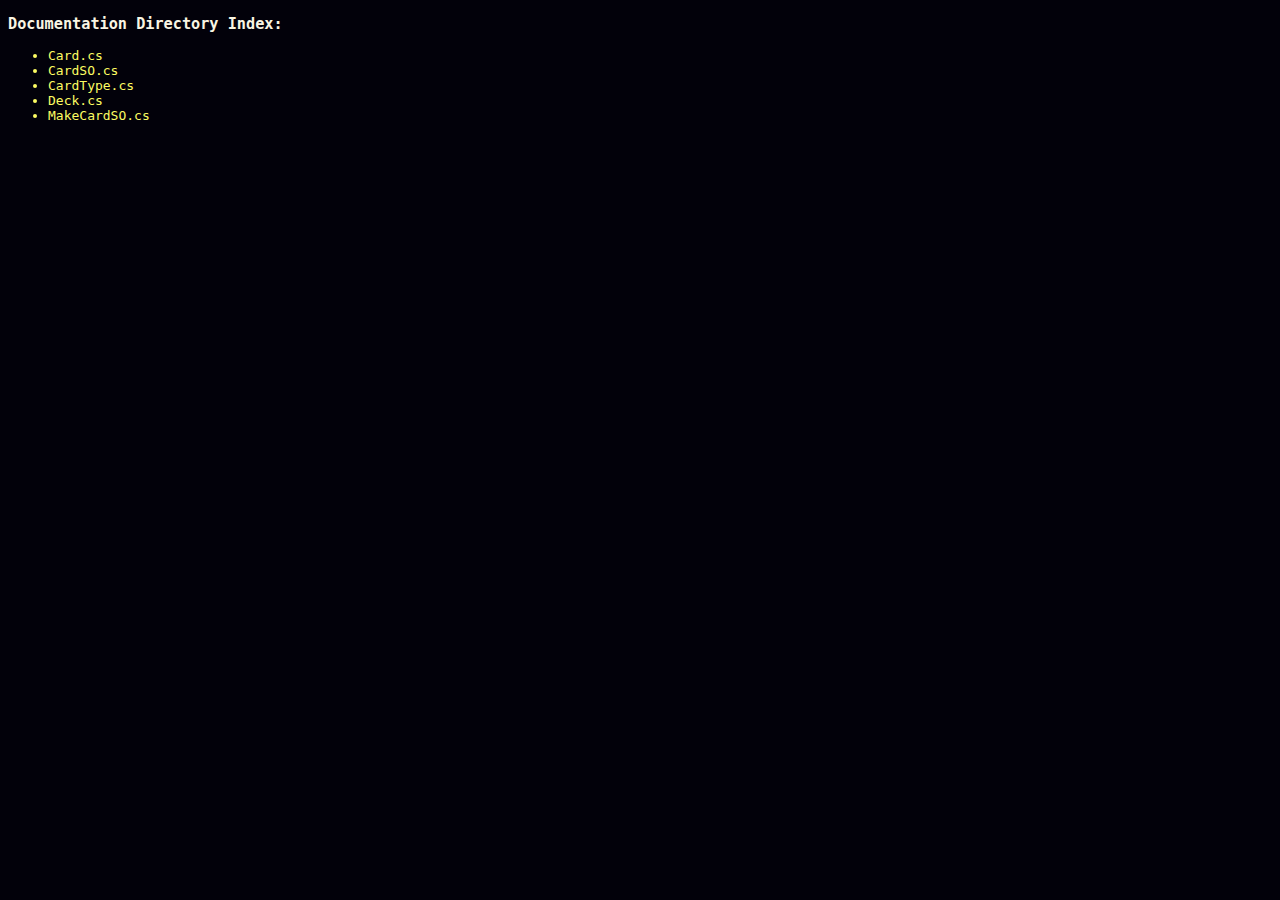
<file: docs/index.html>
﻿<!DOCTYPE html><html><head><meta http-equiv='Content-Type' content='text/html; charset=utf-8'><link href='css/code_page.css' rel='stylesheet'><link href='css/index.css' rel='stylesheet'><title>Main Index</title></head><body><h3>Documentation Directory Index: </h3><div class='file-index'><ul><li><a href='Scripts/Card.html'>Card.cs</a></li><li><a href='Scripts/CardSO.html'>CardSO.cs</a></li><li><a href='Scripts/CardType.html'>CardType.cs</a></li><li><a href='Scripts/Deck.html'>Deck.cs</a></li><li><a href='Scripts/MakeCardSO.html'>MakeCardSO.cs</a></li></ul></div></body></html>
</file>
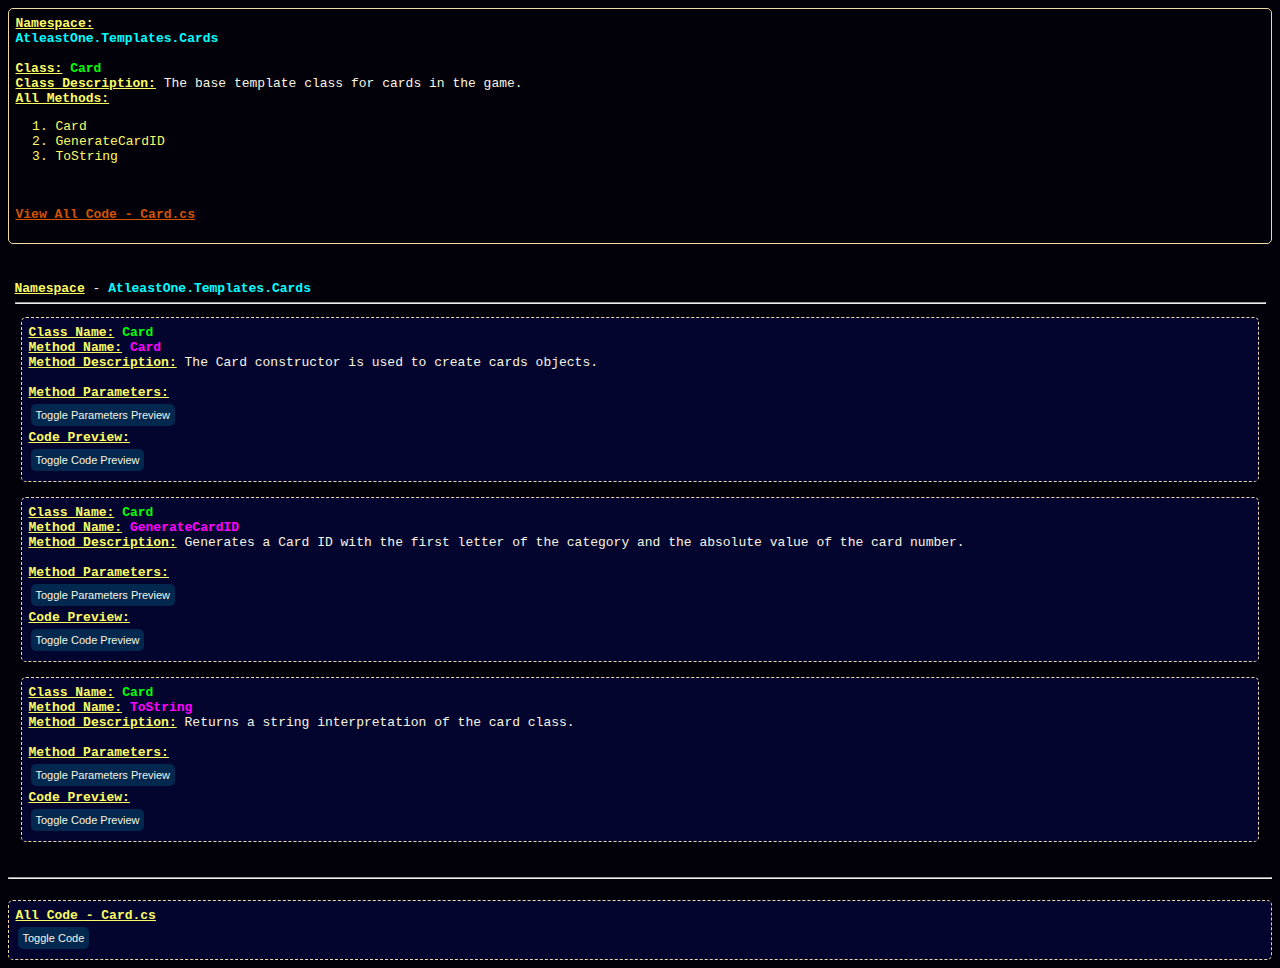
<file: docs/Scripts/Card.html>
<!DOCTYPE html><html><head><meta http-equiv="Content-Type" content="text/html; charset=utf-8"><title>Card.cs</title><link href="../css/code_page.css" rel="stylesheet"></head><body><div class='header-info'><b id='title-id'>Namespace:</b> <div style='color: cyan; font-weight: bold;'>AtleastOne.Templates.Cards</div><br><b id='title-id'>Class:</b> <b style='color: lime'>Card</b><br><b id='title-id'>Class Description:</b> The base template class for cards in the game.<br><div class='all-methods'><b id='title-id'>All Methods:</b><ol><li><a href='#Card'>Card</a></li><li><a href='#GenerateCardID'>GenerateCardID</a></li><li><a href='#ToString'>ToString</a></li></ol></div><br><br><div class='all-code-link'><a href='#all-code'><b id='title-id' style='color: #D35400'>View All Code - Card.cs</b></a></div><br></div></div><br><div class='all_classes'><div class='namespace-item'><br><b id='title-id'>Namespace</b> - <b><div style='color: cyan; display: inline-block;'>AtleastOne.Templates.Cards</div></b><br><hr><div class='class-item'><a name=Card></a><div class='snippet-text'><b id='title-id'>Class Name:</b><b style='color: lime;'> Card</b><br><b id='title-id'>Method Name:</b><b style='color: magenta;'> Card</b><br><b id='title-id'>Method Description:</b> The Card constructor is used to create cards objects.<br><br><b id='title-id'>Method Parameters:</b><br><button id='parameters-preview-button' onclick='toggleElement("Card-parameter")'>Toggle Parameters Preview</button><div class='snippet-params' style='display: none;' id='Card-parameter'><div class='snippet-param'><div class='snippet-param-name'>cardNumber (int)</div>The number to assign to the card. </div><br><div class='snippet-param'><div class='snippet-param-name'>cardType (CardType.CardClassification)</div>The type/category of card to assign to the card. </div><br></div><br><b id='title-id'>Code Preview:</b><br><button id='code-preview-button' onclick='toggleElement("Card")'>Toggle Code Preview</button><div class='snippet-item' style='display: none;' id='Card'><pre>
public Card(int cardNumber, CardType.CardClassification cardType)
{
    this.CardNumber = cardNumber;
    this.CardCategory = cardType;
    this.GenerateCardID();
}
</pre></div></div><br><a name=GenerateCardID></a><div class='snippet-text'><b id='title-id'>Class Name:</b><b style='color: lime;'> Card</b><br><b id='title-id'>Method Name:</b><b style='color: magenta;'> GenerateCardID</b><br><b id='title-id'>Method Description:</b> Generates a Card ID with the first letter of the category and the absolute value of the card number.<br><br><b id='title-id'>Method Parameters:</b><br><button id='parameters-preview-button' onclick='toggleElement("GenerateCardID-parameter")'>Toggle Parameters Preview</button><div class='snippet-params' style='display: none;' id='GenerateCardID-parameter'>None</div><br><b id='title-id'>Code Preview:</b><br><button id='code-preview-button' onclick='toggleElement("GenerateCardID")'>Toggle Code Preview</button><div class='snippet-item' style='display: none;' id='GenerateCardID'><pre>
protected void GenerateCardID()
{
    this.CardID = $"{this.CardCategory.ToString()[0]}{Mathf.Abs(this.CardNumber)}";
}
</pre></div></div><br><a name=ToString></a><div class='snippet-text'><b id='title-id'>Class Name:</b><b style='color: lime;'> Card</b><br><b id='title-id'>Method Name:</b><b style='color: magenta;'> ToString</b><br><b id='title-id'>Method Description:</b> Returns a string interpretation of the card class.<br><br><b id='title-id'>Method Parameters:</b><br><button id='parameters-preview-button' onclick='toggleElement("ToString-parameter")'>Toggle Parameters Preview</button><div class='snippet-params' style='display: none;' id='ToString-parameter'>None</div><br><b id='title-id'>Code Preview:</b><br><button id='code-preview-button' onclick='toggleElement("ToString")'>Toggle Code Preview</button><div class='snippet-item' style='display: none;' id='ToString'><pre>
public override string ToString()
{
    return $"Card (ID - {this.CardID}, Number - {this.CardNumber}, Type - {this.CardCategory})";
}
</pre></div></div><br></div></div></div><hr><br><a name='all-code'></a><div class='all-code-section'><b id='title-id'>All Code - Card.cs</b><br><button id='code-preview-button' onclick='toggleElement("all-code-anchor")'>Toggle Code</button><br><div class='all-code' id='all-code-anchor' style='display: none;'><pre>
using System.Collections;
using System.Collections.Generic;
using UnityEngine;

namespace AtleastOne.Templates.Cards
{
    
    /*
    Name: Card
    Description: The base template class for cards in the game.
    */
    internal class Card
    {
        protected internal string CardID { get; set; }
        protected internal int CardNumber { get; set; }
        protected internal CardType.CardClassification CardCategory { get; set; }
        
        /*
        Name: Card
        Description: The Card constructor is used to create cards objects.
        //!p The number to assign to the card. //#p
        //!p The type/category of card to assign to the card. //#p
        */
        public Card(int cardNumber, CardType.CardClassification cardType)
        {
            this.CardNumber = cardNumber;
            this.CardCategory = cardType;
            this.GenerateCardID();
        }
        
        
        /*
        Name: GenerateCardID
        Description: Generates a Card ID with the first letter of the category and the absolute value of the card number.
        */
        protected void GenerateCardID()
        {
            this.CardID = $"{this.CardCategory.ToString()[0]}{Mathf.Abs(this.CardNumber)}";
        }
        
        
        /*
        Name: ToString
        Description: Returns a string interpretation of the card class.
        */
        public override string ToString()
        {
            return $"Card (ID - {this.CardID}, Number - {this.CardNumber}, Type - {this.CardCategory})";
        }
        
    }
    
}
</pre></div></div><script src='../js/main.js'></script></body></html>
</file>
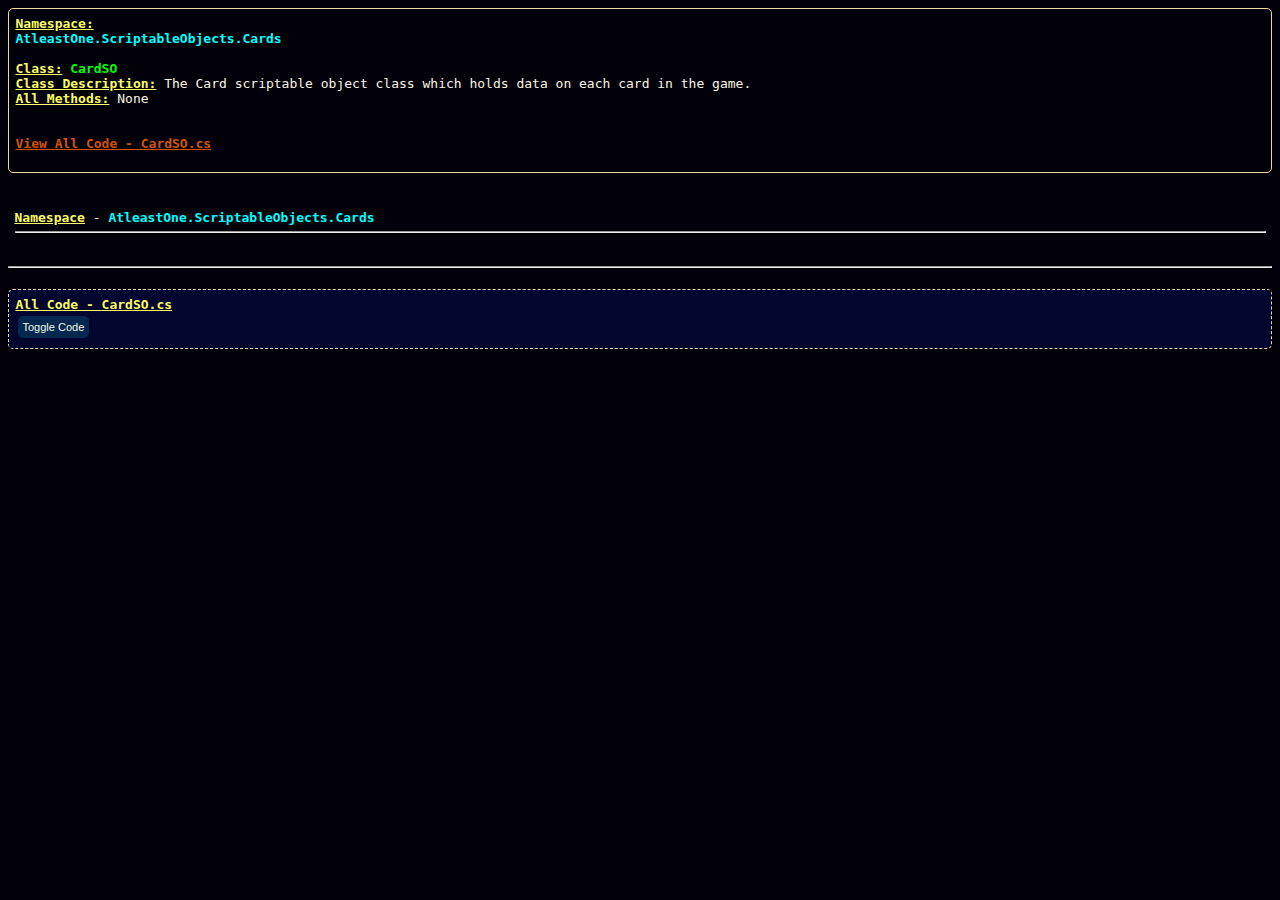
<file: docs/Scripts/CardSO.html>
<!DOCTYPE html><html><head><meta http-equiv="Content-Type" content="text/html; charset=utf-8"><title>CardSO.cs</title><link href="../css/code_page.css" rel="stylesheet"></head><body><div class='header-info'><b id='title-id'>Namespace:</b> <div style='color: cyan; font-weight: bold;'>AtleastOne.ScriptableObjects.Cards</div><br><b id='title-id'>Class:</b> <b style='color: lime'>CardSO</b><br><b id='title-id'>Class Description:</b> The Card scriptable object class which holds data on each card in the game.<br><div class='all-methods'><b id='title-id'>All Methods:</b> None</div><br><br><div class='all-code-link'><a href='#all-code'><b id='title-id' style='color: #D35400'>View All Code - CardSO.cs</b></a></div><br></div></div><br><div class='all_classes'><div class='namespace-item'><br><b id='title-id'>Namespace</b> - <b><div style='color: cyan; display: inline-block;'>AtleastOne.ScriptableObjects.Cards</div></b><br><hr><div class='class-item'></div></div></div><hr><br><a name='all-code'></a><div class='all-code-section'><b id='title-id'>All Code - CardSO.cs</b><br><button id='code-preview-button' onclick='toggleElement("all-code-anchor")'>Toggle Code</button><br><div class='all-code' id='all-code-anchor' style='display: none;'><pre>
using System.Collections;
using System.Collections.Generic;
using UnityEngine;
using AtleastOne.Templates.Cards;

namespace AtleastOne.ScriptableObjects.Cards
{
    
    /*
    Name: CardSO
    Description: The Card scriptable object class which holds data on each card in the game.
    */
    public class CardSO : ScriptableObject
    {
        public int cardNumber;
        public CardType.CardClassification cardClassification;
    }
    
}
</pre></div></div><script src='../js/main.js'></script></body></html>
</file>
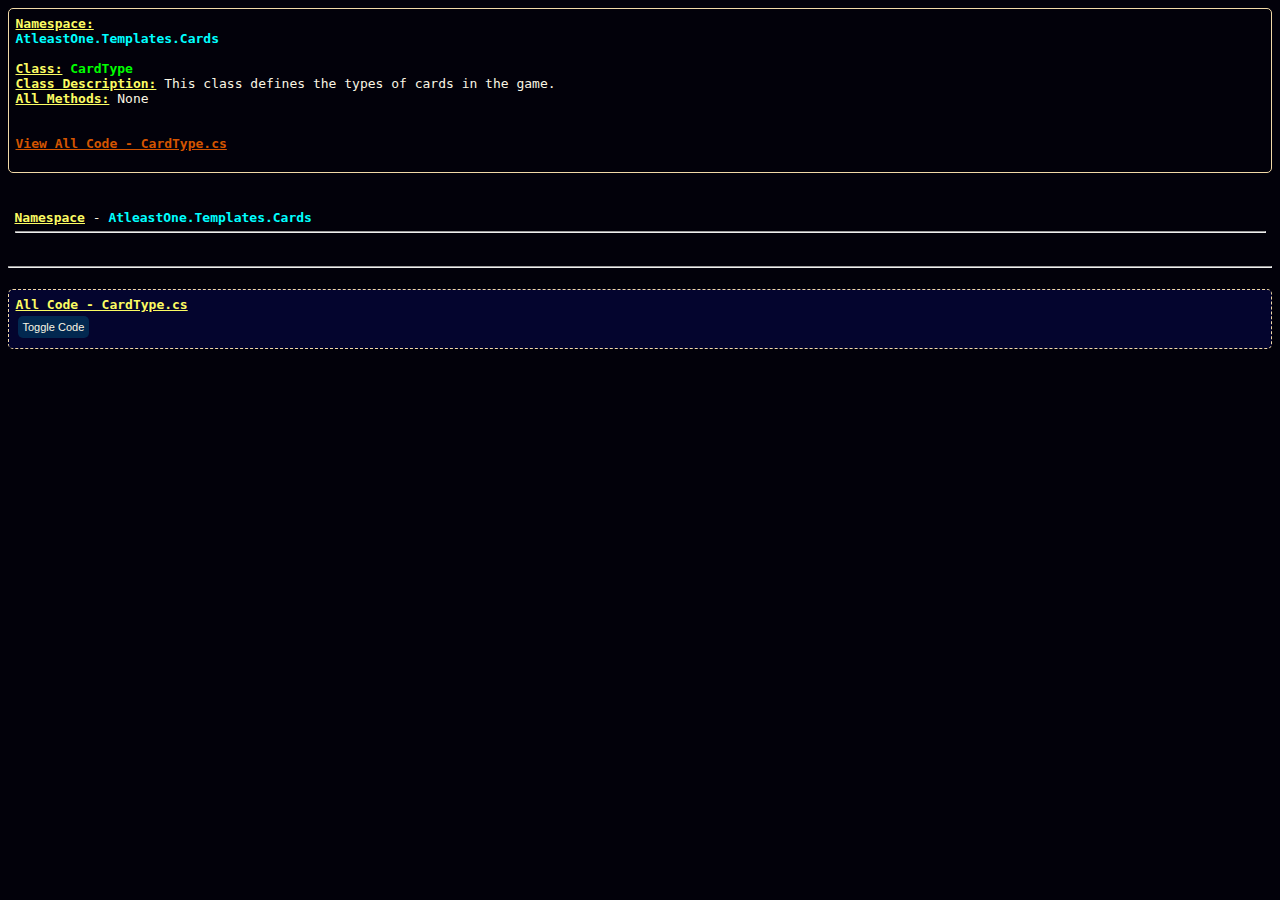
<file: docs/Scripts/CardType.html>
<!DOCTYPE html><html><head><meta http-equiv="Content-Type" content="text/html; charset=utf-8"><title>CardType.cs</title><link href="../css/code_page.css" rel="stylesheet"></head><body><div class='header-info'><b id='title-id'>Namespace:</b> <div style='color: cyan; font-weight: bold;'>AtleastOne.Templates.Cards</div><br><b id='title-id'>Class:</b> <b style='color: lime'>CardType</b><br><b id='title-id'>Class Description:</b> This class defines the types of cards in the game.<br><div class='all-methods'><b id='title-id'>All Methods:</b> None</div><br><br><div class='all-code-link'><a href='#all-code'><b id='title-id' style='color: #D35400'>View All Code - CardType.cs</b></a></div><br></div></div><br><div class='all_classes'><div class='namespace-item'><br><b id='title-id'>Namespace</b> - <b><div style='color: cyan; display: inline-block;'>AtleastOne.Templates.Cards</div></b><br><hr><div class='class-item'></div></div></div><hr><br><a name='all-code'></a><div class='all-code-section'><b id='title-id'>All Code - CardType.cs</b><br><button id='code-preview-button' onclick='toggleElement("all-code-anchor")'>Toggle Code</button><br><div class='all-code' id='all-code-anchor' style='display: none;'><pre>
using System.Collections;
using System.Collections.Generic;
using UnityEngine;

namespace AtleastOne.Templates.Cards
{
    
    /*
    Name: CardType
    Description: This class defines the types of cards in the game.
    */
    public static class CardType
    {
        public enum CardClassification
        {
            BLUE,
            RED,
            YELLOW,
            GREEN,
            WILD,
            WILD4
        }
    }
    
}
</pre></div></div><script src='../js/main.js'></script></body></html>
</file>
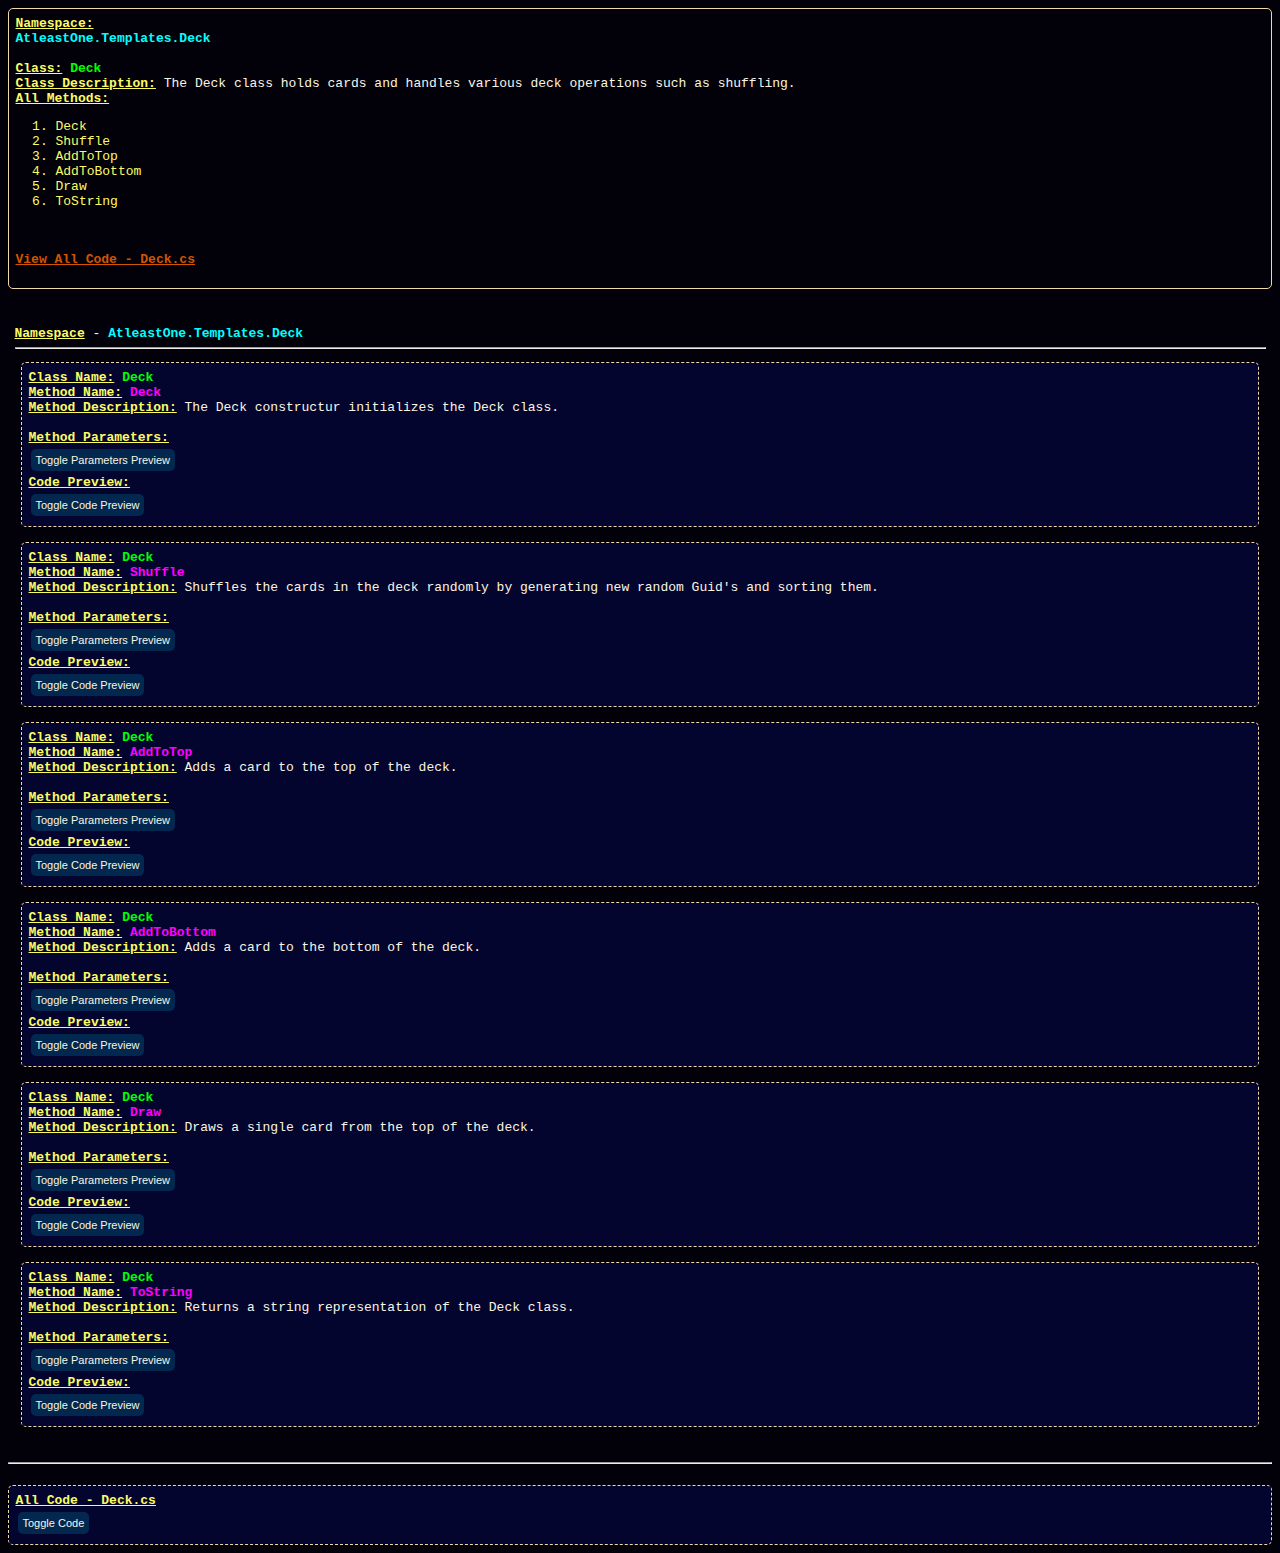
<file: docs/Scripts/Deck.html>
<!DOCTYPE html><html><head><meta http-equiv="Content-Type" content="text/html; charset=utf-8"><title>Deck.cs</title><link href="../css/code_page.css" rel="stylesheet"></head><body><div class='header-info'><b id='title-id'>Namespace:</b> <div style='color: cyan; font-weight: bold;'>AtleastOne.Templates.Deck</div><br><b id='title-id'>Class:</b> <b style='color: lime'>Deck</b><br><b id='title-id'>Class Description:</b> The Deck class holds cards and handles various deck operations such as shuffling.<br><div class='all-methods'><b id='title-id'>All Methods:</b><ol><li><a href='#Deck'>Deck</a></li><li><a href='#Shuffle'>Shuffle</a></li><li><a href='#AddToTop'>AddToTop</a></li><li><a href='#AddToBottom'>AddToBottom</a></li><li><a href='#Draw'>Draw</a></li><li><a href='#ToString'>ToString</a></li></ol></div><br><br><div class='all-code-link'><a href='#all-code'><b id='title-id' style='color: #D35400'>View All Code - Deck.cs</b></a></div><br></div></div><br><div class='all_classes'><div class='namespace-item'><br><b id='title-id'>Namespace</b> - <b><div style='color: cyan; display: inline-block;'>AtleastOne.Templates.Deck</div></b><br><hr><div class='class-item'><a name=Deck></a><div class='snippet-text'><b id='title-id'>Class Name:</b><b style='color: lime;'> Deck</b><br><b id='title-id'>Method Name:</b><b style='color: magenta;'> Deck</b><br><b id='title-id'>Method Description:</b> The Deck constructur initializes the Deck class.<br><br><b id='title-id'>Method Parameters:</b><br><button id='parameters-preview-button' onclick='toggleElement("Deck-parameter")'>Toggle Parameters Preview</button><div class='snippet-params' style='display: none;' id='Deck-parameter'><div class='snippet-param'><div class='snippet-param-name'>deckSize (int)</div>None</div><br></div><br><b id='title-id'>Code Preview:</b><br><button id='code-preview-button' onclick='toggleElement("Deck")'>Toggle Code Preview</button><div class='snippet-item' style='display: none;' id='Deck'><pre>
public Deck(int deckSize)
{
    this.DeckSize = deckSize;
}
</pre></div></div><br><a name=Shuffle></a><div class='snippet-text'><b id='title-id'>Class Name:</b><b style='color: lime;'> Deck</b><br><b id='title-id'>Method Name:</b><b style='color: magenta;'> Shuffle</b><br><b id='title-id'>Method Description:</b> Shuffles the cards in the deck randomly by generating new random Guid's and sorting them.<br><br><b id='title-id'>Method Parameters:</b><br><button id='parameters-preview-button' onclick='toggleElement("Shuffle-parameter")'>Toggle Parameters Preview</button><div class='snippet-params' style='display: none;' id='Shuffle-parameter'>None</div><br><b id='title-id'>Code Preview:</b><br><button id='code-preview-button' onclick='toggleElement("Shuffle")'>Toggle Code Preview</button><div class='snippet-item' style='display: none;' id='Shuffle'><pre>
protected void Shuffle()
{
    this.Cards = new Stack&lt;Card&gt;(this.Cards.OrderBy(i => System.Guid.NewGuid()));
}
</pre></div></div><br><a name=AddToTop></a><div class='snippet-text'><b id='title-id'>Class Name:</b><b style='color: lime;'> Deck</b><br><b id='title-id'>Method Name:</b><b style='color: magenta;'> AddToTop</b><br><b id='title-id'>Method Description:</b> Adds a card to the top of the deck.<br><br><b id='title-id'>Method Parameters:</b><br><button id='parameters-preview-button' onclick='toggleElement("AddToTop-parameter")'>Toggle Parameters Preview</button><div class='snippet-params' style='display: none;' id='AddToTop-parameter'><div class='snippet-param'><div class='snippet-param-name'>card (Card)</div>The Card object to add to the top of the deck </div><br></div><br><b id='title-id'>Code Preview:</b><br><button id='code-preview-button' onclick='toggleElement("AddToTop")'>Toggle Code Preview</button><div class='snippet-item' style='display: none;' id='AddToTop'><pre>
protected void AddToTop(Card card)
{
    this.Cards.Push(card);
}
</pre></div></div><br><a name=AddToBottom></a><div class='snippet-text'><b id='title-id'>Class Name:</b><b style='color: lime;'> Deck</b><br><b id='title-id'>Method Name:</b><b style='color: magenta;'> AddToBottom</b><br><b id='title-id'>Method Description:</b> Adds a card to the bottom of the deck.<br><br><b id='title-id'>Method Parameters:</b><br><button id='parameters-preview-button' onclick='toggleElement("AddToBottom-parameter")'>Toggle Parameters Preview</button><div class='snippet-params' style='display: none;' id='AddToBottom-parameter'><div class='snippet-param'><div class='snippet-param-name'>card (Card)</div>The Card object to add to the bottom of the deck </div><br></div><br><b id='title-id'>Code Preview:</b><br><button id='code-preview-button' onclick='toggleElement("AddToBottom")'>Toggle Code Preview</button><div class='snippet-item' style='display: none;' id='AddToBottom'><pre>
protected void AddToBottom(Card card)
{
    List&lt;Card&gt; temp = this.Cards.ToList();
    temp.Insert(0, card);
    this.Cards = new Stack&lt;Card&gt;(temp.ToArray());
}
</pre></div></div><br><a name=Draw></a><div class='snippet-text'><b id='title-id'>Class Name:</b><b style='color: lime;'> Deck</b><br><b id='title-id'>Method Name:</b><b style='color: magenta;'> Draw</b><br><b id='title-id'>Method Description:</b> Draws a single card from the top of the deck.<br><br><b id='title-id'>Method Parameters:</b><br><button id='parameters-preview-button' onclick='toggleElement("Draw-parameter")'>Toggle Parameters Preview</button><div class='snippet-params' style='display: none;' id='Draw-parameter'>None</div><br><b id='title-id'>Code Preview:</b><br><button id='code-preview-button' onclick='toggleElement("Draw")'>Toggle Code Preview</button><div class='snippet-item' style='display: none;' id='Draw'><pre>
protected Card Draw()
{
    return this.Cards.Pop();
}
</pre></div></div><br><a name=ToString></a><div class='snippet-text'><b id='title-id'>Class Name:</b><b style='color: lime;'> Deck</b><br><b id='title-id'>Method Name:</b><b style='color: magenta;'> ToString</b><br><b id='title-id'>Method Description:</b> Returns a string representation of the Deck class.<br><br><b id='title-id'>Method Parameters:</b><br><button id='parameters-preview-button' onclick='toggleElement("ToString-parameter")'>Toggle Parameters Preview</button><div class='snippet-params' style='display: none;' id='ToString-parameter'>None</div><br><b id='title-id'>Code Preview:</b><br><button id='code-preview-button' onclick='toggleElement("ToString")'>Toggle Code Preview</button><div class='snippet-item' style='display: none;' id='ToString'><pre>
public override string ToString()
{
    return $"Deck - " + string.Join(", ", this.Cards.ToArray&lt;object&gt;());
}
</pre></div></div><br></div></div></div><hr><br><a name='all-code'></a><div class='all-code-section'><b id='title-id'>All Code - Deck.cs</b><br><button id='code-preview-button' onclick='toggleElement("all-code-anchor")'>Toggle Code</button><br><div class='all-code' id='all-code-anchor' style='display: none;'><pre>
using System.Collections;
using System.Collections.Generic;
using UnityEngine;
using AtleastOne.Templates.Cards;
using System.Linq;

namespace AtleastOne.Templates.Deck
{
    
    /*
    Name: Deck
    Description: The Deck class holds cards and handles various deck operations such as shuffling.
    */
    internal class Deck
    {
        private int _deckSize = 0;
        protected internal int DeckSize
        {
            get { return _deckSize; }
            set { _deckSize = value >= 0 ? value : 0; }
        }
        protected internal Stack&lt;Card&gt; Cards;
        
        /*
        Name: Deck
        Description: The Deck constructur initializes the Deck class.
        */
        public Deck(int deckSize)
        {
            this.DeckSize = deckSize;
        }
        
        
        /*
        Name: Shuffle
        Description: Shuffles the cards in the deck randomly by generating new random Guid's and sorting them.
        */
        protected void Shuffle()
        {
            this.Cards = new Stack&lt;Card&gt;(this.Cards.OrderBy(i => System.Guid.NewGuid()));
        }
        
        
        /*
        Name: AddToTop
        Description: Adds a card to the top of the deck.
        //!p The Card object to add to the top of the deck //#p
        */
        protected void AddToTop(Card card)
        {
            this.Cards.Push(card);
        }
        
        
        /*
        Name: AddToBottom
        Description: Adds a card to the bottom of the deck.
        //!p The Card object to add to the bottom of the deck //#p
        */
        protected void AddToBottom(Card card)
        {
            List&lt;Card&gt; temp = this.Cards.ToList();
            temp.Insert(0, card);
            this.Cards = new Stack&lt;Card&gt;(temp.ToArray());
        }
        
        
        /*
        Name: Draw
        Description: Draws a single card from the top of the deck.
        */
        protected Card Draw()
        {
            return this.Cards.Pop();
        }
        
        
        /*
        Name: ToString
        Description: Returns a string representation of the Deck class.
        */
        public override string ToString()
        {
            return $"Deck - " + string.Join(", ", this.Cards.ToArray&lt;object&gt;());
        }
        
    }
    
}
</pre></div></div><script src='../js/main.js'></script></body></html>
</file>
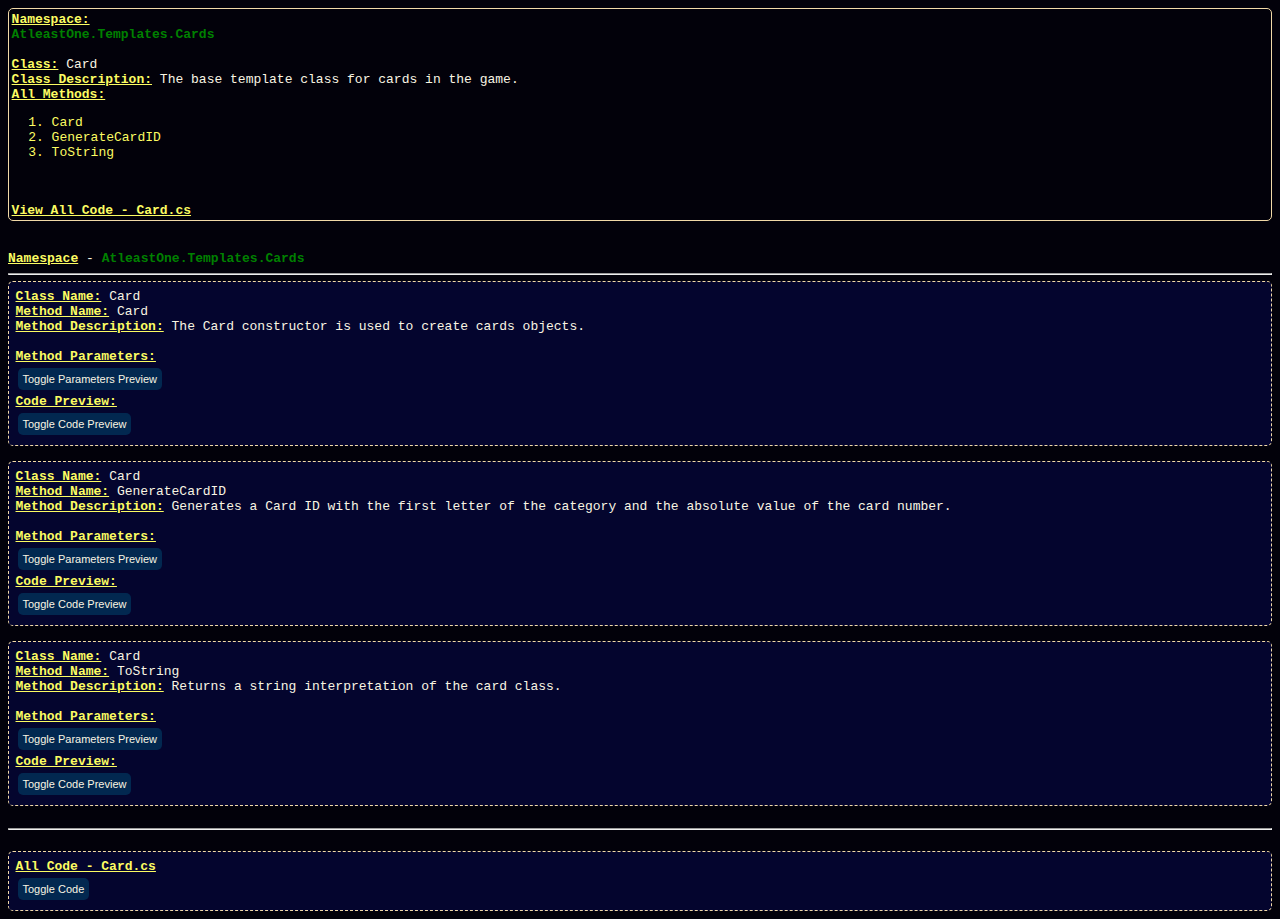
<file: GeneratedDocumentation/Scripts/Card.html>
<html><head><link href="code_snippet_template.css" rel="stylesheet"></head><body><div class='header-info'><b id='title-id'>Namespace:</b> <div style='color: green; font-weight: bold;'>AtleastOne.Templates.Cards</div><br><b id='title-id'>Class:</b> Card<br><b id='title-id'>Class Description:</b> The base template class for cards in the game.<br><div class='all-methods'><b id='title-id'>All Methods:</b><ol><li><a href='#Card'>Card</a></li><li><a href='#GenerateCardID'>GenerateCardID</a></li><li><a href='#ToString'>ToString</a></li></ol></div><br><br><a href='#all-code'><b id='title-id'>View All Code - Card.cs</b></a><br></div></div><br><div class='all_classes'><div class='namespace-item'><br><b id='title-id'>Namespace</b> - <b><div style='color: green; display: inline-block;'>AtleastOne.Templates.Cards</div></b><br><hr><div class='class-item'><a name=Card></a><div class='snippet-text'><b id='title-id'>Class Name:</b> Card<br><b id='title-id'>Method Name:</b> Card<br><b id='title-id'>Method Description:</b> The Card constructor is used to create cards objects.<br><br><b id='title-id'>Method Parameters:</b><br><button id='parameters-preview-button' onclick='myFunction("Card-parameter")'>Toggle Parameters Preview</button><div class='snippet-params' style='display: none;' id='Card-parameter'><div class='snippet-param'><div class='snippet-param-name'>cardNumber (int)</div>The number to assign to the card. </div><br><div class='snippet-param'><div class='snippet-param-name'>cardType (CardType.CardClassification)</div>The type/category of card to assign to the card. </div><br></div><br><b id='title-id'>Code Preview:</b><br><button id='code-preview-button' onclick='myFunction("Card")'>Toggle Code Preview</button><div class='snippet-item' style='display: none;' id='Card'><pre>
public Card(int cardNumber, CardType.CardClassification cardType)
{
    this.CardNumber = cardNumber;
    this.CardCategory = cardType;
    this.GenerateCardID();
}
</pre></div></div><br><a name=GenerateCardID></a><div class='snippet-text'><b id='title-id'>Class Name:</b> Card<br><b id='title-id'>Method Name:</b> GenerateCardID<br><b id='title-id'>Method Description:</b> Generates a Card ID with the first letter of the category and the absolute value of the card number.<br><br><b id='title-id'>Method Parameters:</b><br><button id='parameters-preview-button' onclick='myFunction("GenerateCardID-parameter")'>Toggle Parameters Preview</button><div class='snippet-params' style='display: none;' id='GenerateCardID-parameter'>None</div><br><b id='title-id'>Code Preview:</b><br><button id='code-preview-button' onclick='myFunction("GenerateCardID")'>Toggle Code Preview</button><div class='snippet-item' style='display: none;' id='GenerateCardID'><pre>
protected void GenerateCardID()
{
    this.CardID = $"{this.CardCategory.ToString()[0]}{Mathf.Abs(this.CardNumber)}";
}
</pre></div></div><br><a name=ToString></a><div class='snippet-text'><b id='title-id'>Class Name:</b> Card<br><b id='title-id'>Method Name:</b> ToString<br><b id='title-id'>Method Description:</b> Returns a string interpretation of the card class.<br><br><b id='title-id'>Method Parameters:</b><br><button id='parameters-preview-button' onclick='myFunction("ToString-parameter")'>Toggle Parameters Preview</button><div class='snippet-params' style='display: none;' id='ToString-parameter'>None</div><br><b id='title-id'>Code Preview:</b><br><button id='code-preview-button' onclick='myFunction("ToString")'>Toggle Code Preview</button><div class='snippet-item' style='display: none;' id='ToString'><pre>
public override string ToString()
{
    return $"Card (ID - {this.CardID}, Number - {this.CardNumber}, Type - {this.CardCategory})";
}
</pre></div></div><br></div></div></div><hr><br><a name='all-code'></a><div class='all-code-section'><b id='title-id'>All Code - Card.cs</b><br><button id='code-preview-button' onclick='myFunction("all-code-anchor")'>Toggle Code</button><br><div class='all-code' id='all-code-anchor' style='display: none;'><pre>﻿using System.Collections;
using System.Collections.Generic;
using UnityEngine;

namespace AtleastOne.Templates.Cards
{
    
    /*
    Name: Card
    Description: The base template class for cards in the game.
    */
    internal class Card
    {
        protected internal string CardID { get; set; }
        protected internal int CardNumber { get; set; }
        protected internal CardType.CardClassification CardCategory { get; set; }
        
        /*
        Name: Card
        Description: The Card constructor is used to create cards objects.
        //!p The number to assign to the card. //#p
        //!p The type/category of card to assign to the card. //#p
        */
        public Card(int cardNumber, CardType.CardClassification cardType)
        {
            this.CardNumber = cardNumber;
            this.CardCategory = cardType;
            this.GenerateCardID();
        }
        
        
        /*
        Name: GenerateCardID
        Description: Generates a Card ID with the first letter of the category and the absolute value of the card number.
        */
        protected void GenerateCardID()
        {
            this.CardID = $"{this.CardCategory.ToString()[0]}{Mathf.Abs(this.CardNumber)}";
        }
        
        
        /*
        Name: ToString
        Description: Returns a string interpretation of the card class.
        */
        public override string ToString()
        {
            return $"Card (ID - {this.CardID}, Number - {this.CardNumber}, Type - {this.CardCategory})";
        }
        
    }
    
}
</pre></div></div><script src='main.js'></script></body></html>
</file>
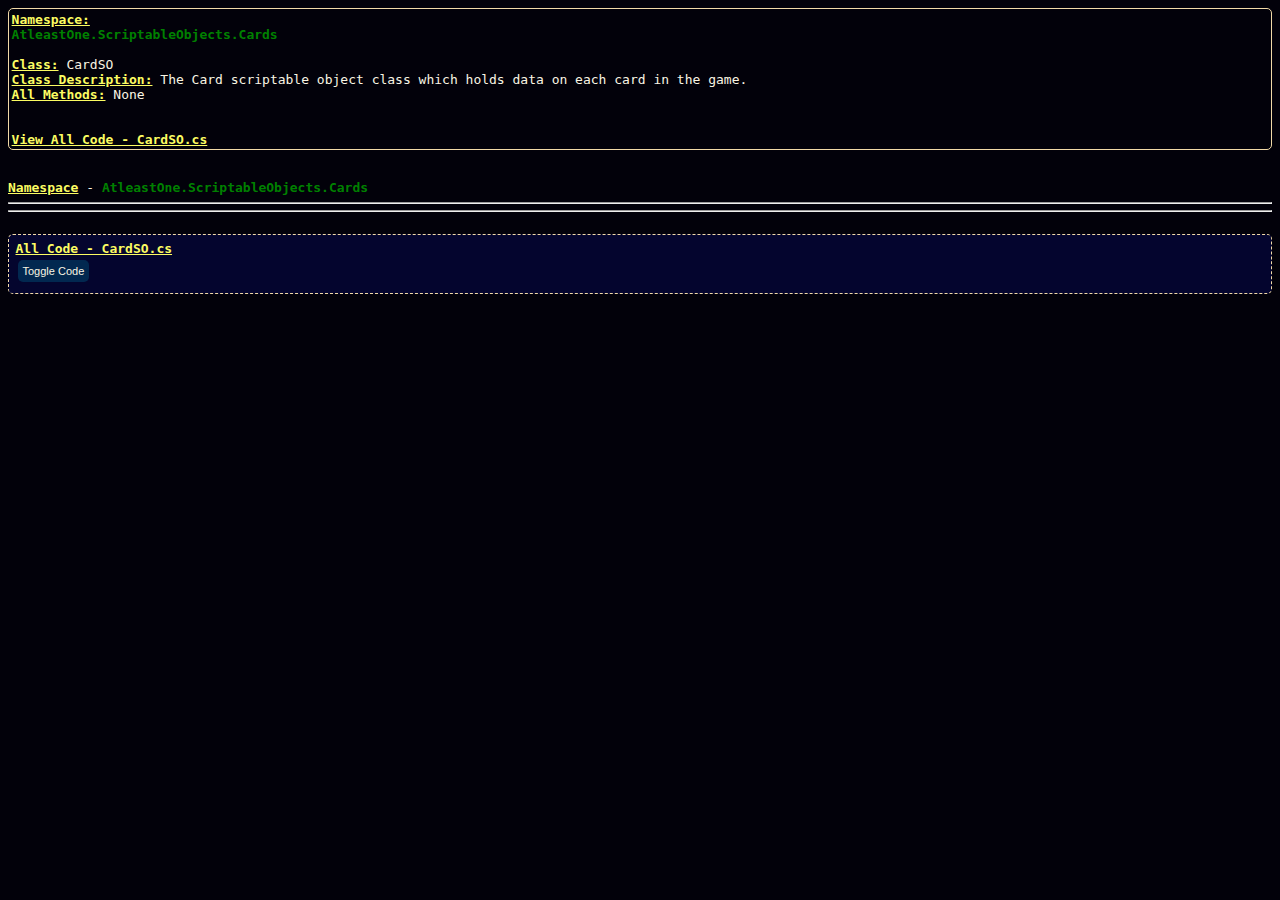
<file: GeneratedDocumentation/Scripts/CardSO.html>
<html><head><link href="code_snippet_template.css" rel="stylesheet"></head><body><div class='header-info'><b id='title-id'>Namespace:</b> <div style='color: green; font-weight: bold;'>AtleastOne.ScriptableObjects.Cards</div><br><b id='title-id'>Class:</b> CardSO<br><b id='title-id'>Class Description:</b> The Card scriptable object class which holds data on each card in the game.<br><div class='all-methods'><b id='title-id'>All Methods:</b> None</div><br><br><a href='#all-code'><b id='title-id'>View All Code - CardSO.cs</b></a><br></div></div><br><div class='all_classes'><div class='namespace-item'><br><b id='title-id'>Namespace</b> - <b><div style='color: green; display: inline-block;'>AtleastOne.ScriptableObjects.Cards</div></b><br><hr><div class='class-item'></div></div></div><hr><br><a name='all-code'></a><div class='all-code-section'><b id='title-id'>All Code - CardSO.cs</b><br><button id='code-preview-button' onclick='myFunction("all-code-anchor")'>Toggle Code</button><br><div class='all-code' id='all-code-anchor' style='display: none;'><pre>﻿using System.Collections;
using System.Collections.Generic;
using UnityEngine;
using AtleastOne.Templates.Cards;

namespace AtleastOne.ScriptableObjects.Cards
{
    
    /*
    Name: CardSO
    Description: The Card scriptable object class which holds data on each card in the game.
    */
    public class CardSO : ScriptableObject
    {
        public int cardNumber;
        public CardType.CardClassification cardClassification;
    }
    
}
</pre></div></div><script src='main.js'></script></body></html>
</file>
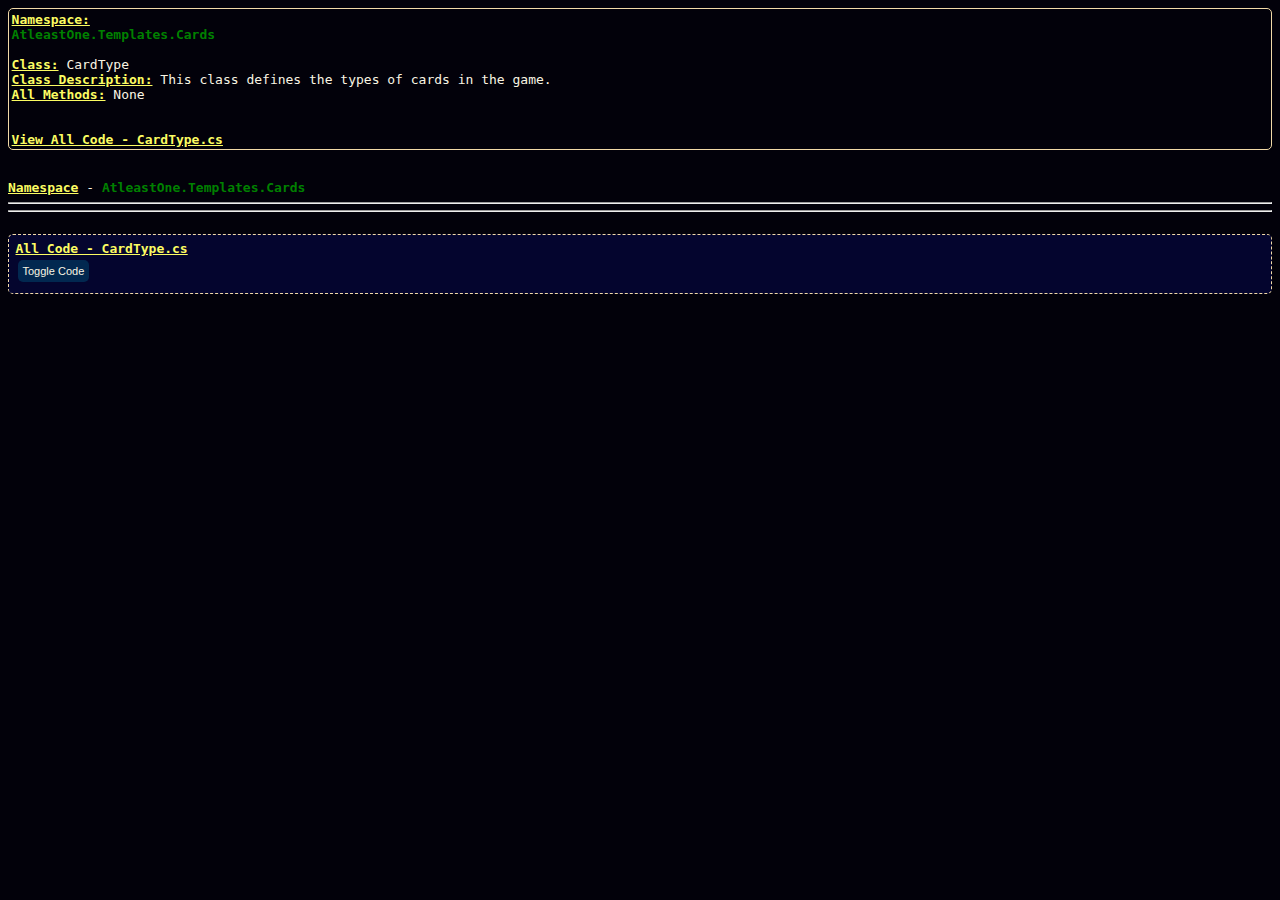
<file: GeneratedDocumentation/Scripts/CardType.html>
<html><head><link href="code_snippet_template.css" rel="stylesheet"></head><body><div class='header-info'><b id='title-id'>Namespace:</b> <div style='color: green; font-weight: bold;'>AtleastOne.Templates.Cards</div><br><b id='title-id'>Class:</b> CardType<br><b id='title-id'>Class Description:</b> This class defines the types of cards in the game.<br><div class='all-methods'><b id='title-id'>All Methods:</b> None</div><br><br><a href='#all-code'><b id='title-id'>View All Code - CardType.cs</b></a><br></div></div><br><div class='all_classes'><div class='namespace-item'><br><b id='title-id'>Namespace</b> - <b><div style='color: green; display: inline-block;'>AtleastOne.Templates.Cards</div></b><br><hr><div class='class-item'></div></div></div><hr><br><a name='all-code'></a><div class='all-code-section'><b id='title-id'>All Code - CardType.cs</b><br><button id='code-preview-button' onclick='myFunction("all-code-anchor")'>Toggle Code</button><br><div class='all-code' id='all-code-anchor' style='display: none;'><pre>﻿using System.Collections;
using System.Collections.Generic;
using UnityEngine;

namespace AtleastOne.Templates.Cards
{
    
    /*
    Name: CardType
    Description: This class defines the types of cards in the game.
    */
    public static class CardType
    {
        public enum CardClassification
        {
            BLUE,
            RED,
            YELLOW,
            GREEN,
            WILD,
            WILD4
        }
    }
    
}
</pre></div></div><script src='main.js'></script></body></html>
</file>
<file: docs/css/code_page.css>
:root {
    --main-bg-color: #02010A;
    --main-text-color: #F9F5E3;
    --main-header-color: #FCFC62;
    --secondary-bg-color: #022850;
    --section-bg-color: #04052E;
    --trim-color: #F1D9A7;
    --mono-font: monospace;
    --main-font: georgia;
}

html {
    background: var(--main-bg-color);
    color: var(--main-text-color);
    font-family: var(--mono-font);
}
#title-id {
    color: var(--main-header-color);
    text-decoration: underline;
}
.snippet-item {
    border-radius:5px;
    background: var(--secondary-bg-color);
    color: var(--main-text-color);
    overflow:auto;
    border:solid var(--trim-color);
    border-width:.15em;
    padding:.5em;
}
.snippet-text {
    border-radius:5px;
    overflow:auto;
    background: var(--section-bg-color);
    color: var(--main-text-color);
    width: auto;
    padding:.5em;
    border:dashed var(--trim-color);
    border-width:.1em;
}
.snippet-param-name {
    color: var(--main-header-color);
}
.snippet-params {
    border-radius: 5px;
    border:solid var(--trim-color);
    border-width:.15em;
    padding:.2em;
    width: auto;
}
.namespace-item {
    padding:.5em;
}
.class-item {
    padding:.5em;
}
.header-info {
    border-radius: 5px;
    border:solid var(--trim-color);
    border-width:.15em;
    padding:.5em;
    width: auto;
}
.header-info a {
    text-decoration: none;
    color: var(--main-header-color);
}
.header-info a:hover {
    color: var(--main-text-color);
}
.header-info ol {
    text-decoration: none;
    color: var(--main-header-color);
}
pre {
    margin: 1%;
    line-height: 125%
}
button {
    border-radius: 5px;
    background-color: var(--secondary-bg-color);
    text-decoration: none;
    color: var(--main-text-color);
    border: none;
    transition-duration: 0.2s;
    padding: 5px;
    display: inline-block;
    text-align: center;
    font-size: 11px;
    margin: 4px 2px;
    cursor: pointer;
}
button:hover {
    background-color: var(--trim-color);
    color: var(--main-bg-color);
}
.all-code-section {
    border-radius:5px;
    overflow:auto;
    background: var(--section-bg-color);
    color: var(--main-text-color);
    width: auto;
    padding:.5em;
    border:dashed var(--trim-color);
    border-width:.1em;
    text-decoration: none;
}
.all-code {
    border-radius:5px;
    background: var(--secondary-bg-color);
    color: var(--main-text-color);
    overflow:auto;
    border:solid var(--trim-color);
    border-width:.15em;
    padding:.5em;
    text-decoration: none;
}
</file>
<file: docs/css/index.css>
.file-index ul {
    text-decoration: none;
    color: var(--main-header-color);
}
.file-index a {
    text-decoration: none;
    color: var(--main-header-color);
}
.file-index a:hover {
    color: var(--main-text-color);
}
</file>
<file: GeneratedDocumentation/Scripts/code_snippet_template.css>
:root {
    --main-bg-color: #02010A;
    --main-text-color: #F9F5E3;
    --main-header-color: #FCFC62;
    --secondary-bg-color: #022850;
    --section-bg-color: #04052E;
    --trim-color: #F1D9A7;
    --mono-font: monospace;
    --main-font: georgia;
}

html {
    background: var(--main-bg-color);
    color: var(--main-text-color);
    font-family: var(--mono-font);
}
#title-id {
    color: var(--main-header-color);
    text-decoration: underline;
}
.snippet-item {
    border-radius:5px;
    background: var(--secondary-bg-color);
    color: var(--main-text-color);
    overflow:auto;
    border:solid var(--trim-color);
    border-width:.15em .15em .15em .15em;
    padding:.5em .5em;
}
.snippet-text {
    border-radius:5px;
    overflow:auto;
    background: var(--section-bg-color);
    color: var(--main-text-color);
    width: auto;
    padding:.5em .5em;
    border-radius: 5px;
    border:dashed var(--trim-color);
    border-width:.1em .1em .1em .1em;
}
.snippet-param-name {
    color: var(--main-header-color);
}
.snippet-params {
    border-radius: 5px;
    border:solid var(--trim-color);
    border-width:.15em .15em .15em .15em;
    padding:.2em .2em;
    width: auto;
}
.header-info {
    border-radius: 5px;
    border:solid var(--trim-color);
    border-width:.15em .15em .15em .15em;
    padding:.2em .2em;
    width: auto;
}
.header-info a {
    text-decoration: none;
    color: var(--main-header-color);
}
.header-info ol {
    text-decoration: none;
    color: var(--main-header-color);
}
pre {
    margin: 1%;
    line-height: 125%
}
button {
    border-radius: 5px;
    background-color: var(--secondary-bg-color);
    text-decoration: none;
    color: var(--main-text-color);
    border: none;
    transition-duration: 0.2s;
    padding: 5px 5px;
    display: inline-block;
    text-align: center;
    font-size: 11px;
    margin: 4px 2px;
    cursor: pointer;
}
button:hover {
    background-color: var(--trim-color);
    color: var(--main-bg-color);
}
.all-code-section {
    border-radius:5px;
    overflow:auto;
    background: var(--section-bg-color);
    color: var(--main-text-color);
    width: auto;
    padding:.5em .5em;
    border-radius: 5px;
    border:dashed var(--trim-color);
    border-width:.1em .1em .1em .1em;
    text-decoration: none;
}
.all-code {
    border-radius:5px;
    background: var(--secondary-bg-color);
    color: var(--main-text-color);
    overflow:auto;
    border:solid var(--trim-color);
    border-width:.15em .15em .15em .15em;
    padding:.5em .5em;
    text-decoration: none;
}
</file>
